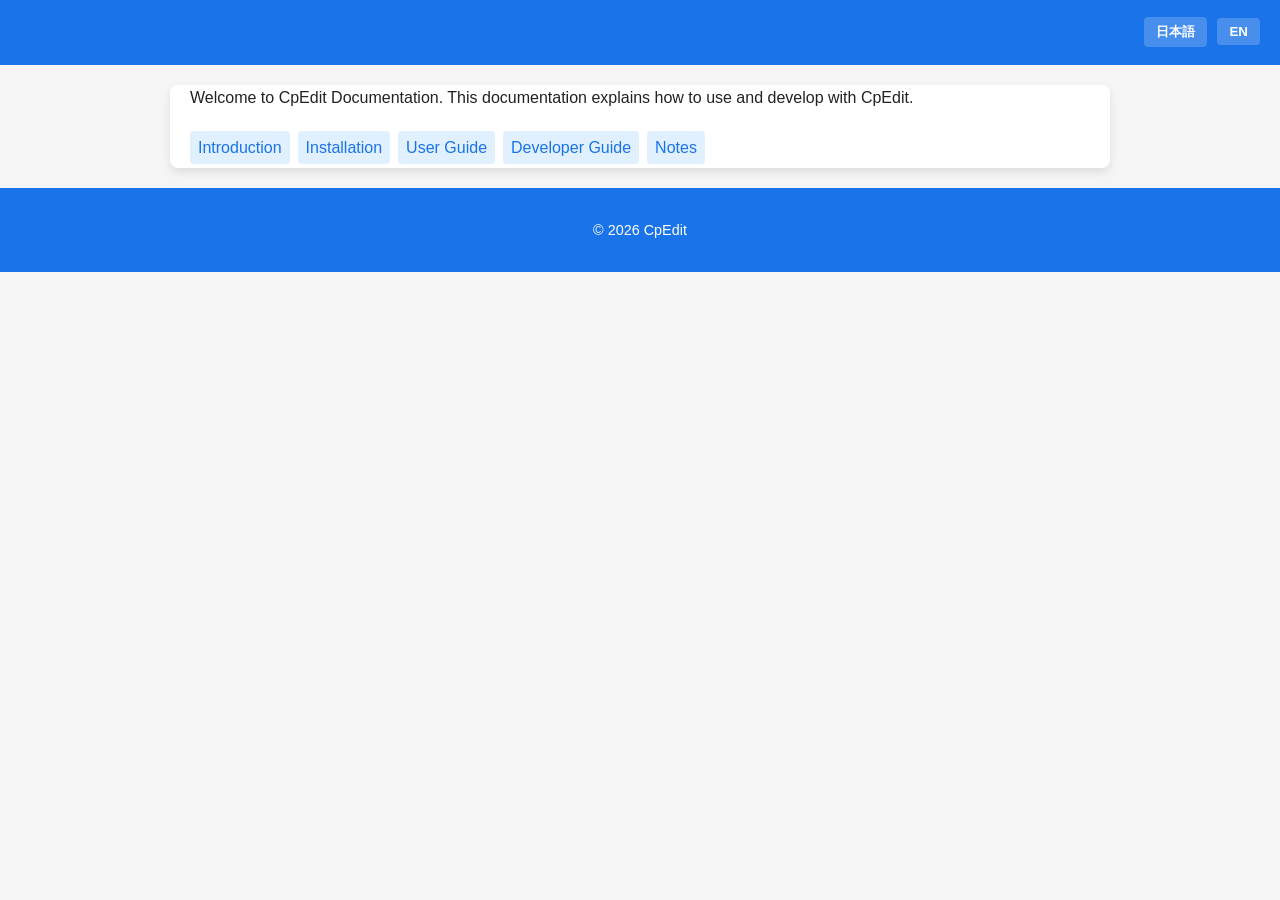
<file: index.html>
<!DOCTYPE html>
<html lang="ja">
<head>
    <meta charset="UTF-8">  
    <title>CpEdit Documentation</title>
    <link rel="stylesheet" href="style.css">
    <script src="script.js" defer></script>
</head>
<body>
    <header>
        <h1>CpEdit Documentation</h1>
        <nav>
            <button onclick="setLanguage('ja')">日本語</button>
            <button onclick="setLanguage('en')">EN</button>
        </nav>
    </header>
    <main>
        <p id="welcome-text"></p>
        <nav id="index-links"></nav>
    </main>
    <footer>
        <p>&copy; 2026 CpEdit</p>
    </footer>
</body>
</html>
</file>
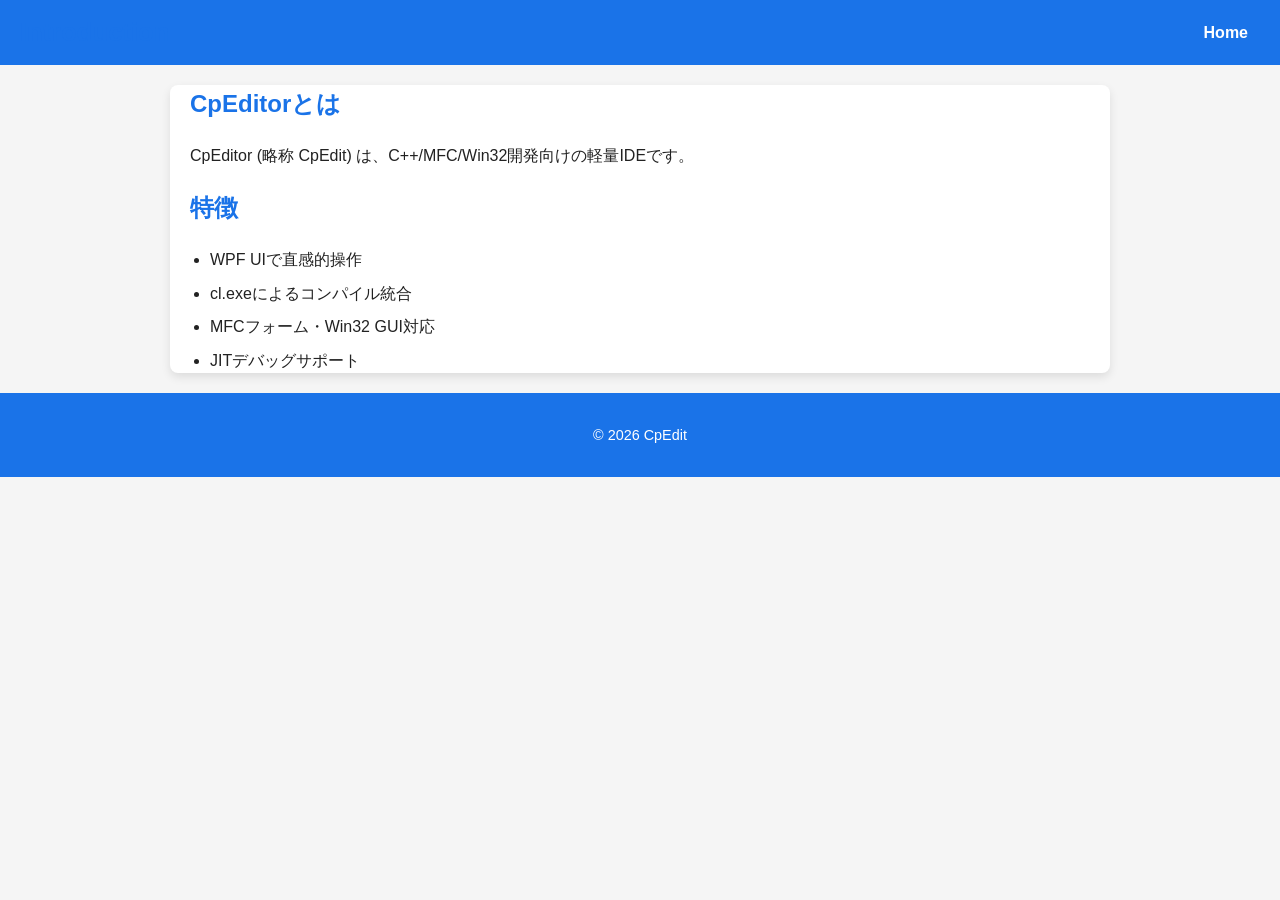
<file: 01_Introduction.html>
<!DOCTYPE html>
<html lang="ja">
<head>
    <meta charset="UTF-8">
    <title>Introduction - CpEdit</title>
    <link rel="stylesheet" href="style.css">
    <script src="script.js" defer></script>
</head>
<body>
    <header>
        <h1>Introduction</h1>
        <nav>
            <a href="index.html">Home</a>
        </nav>
    </header>
    <main>
        <h2>CpEditorとは</h2>
        <p>CpEditor (略称 CpEdit) は、C++/MFC/Win32開発向けの軽量IDEです。</p>

        <h2>特徴</h2>
        <ul>
            <li>WPF UIで直感的操作</li>
            <li>cl.exeによるコンパイル統合</li>
            <li>MFCフォーム・Win32 GUI対応</li>
            <li>JITデバッグサポート</li>
            
        </ul>
    </main>
    <footer>
        <p>&copy; 2026 CpEdit</p>
    </footer>
</body>
</html>
</file>
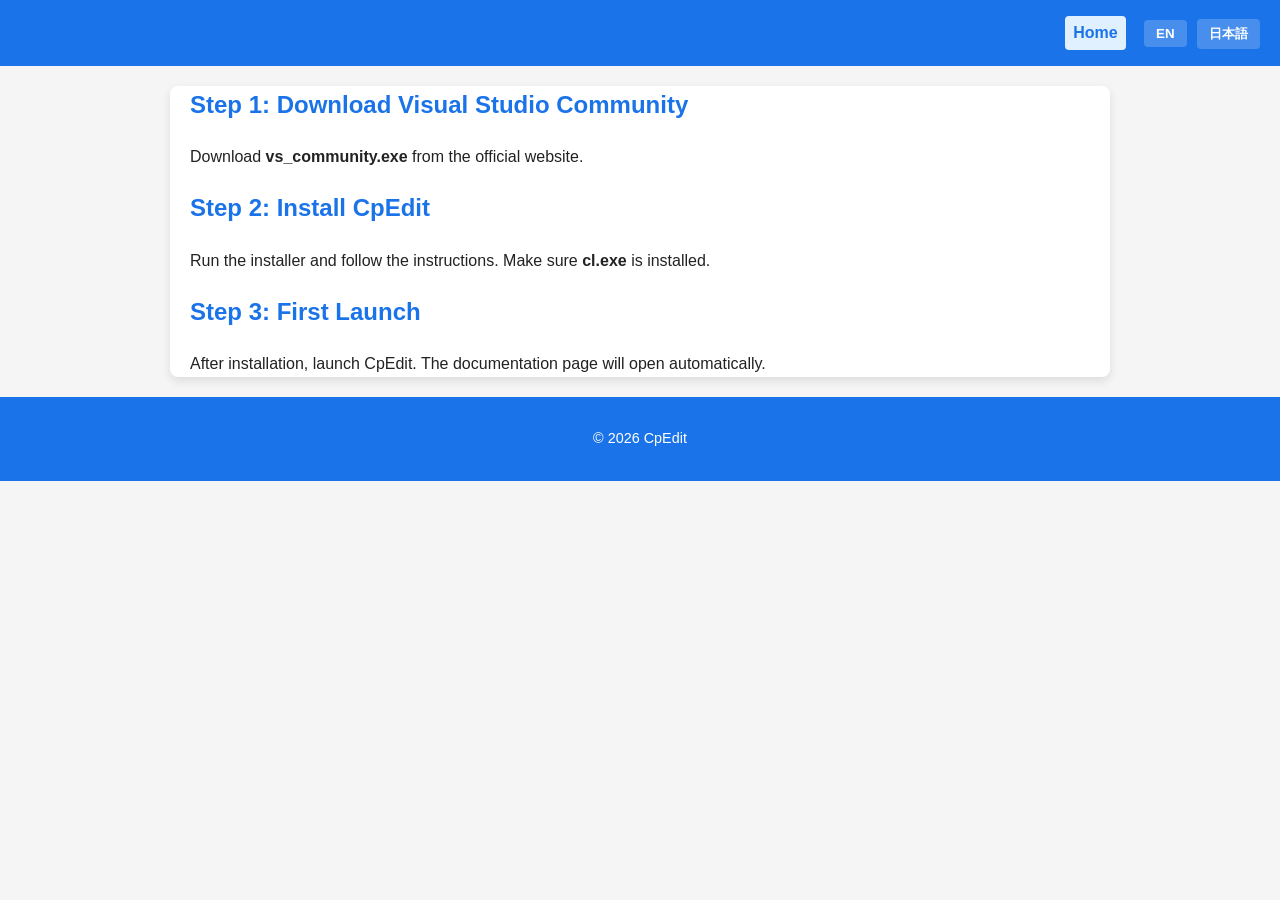
<file: 02_Installation.html>
<!DOCTYPE html>
<html lang="en">
<head>
    <meta charset="UTF-8">
    <title data-i18n="installation">Installation</title>
    <link rel="stylesheet" href="style.css">
    <script src="script.js" defer></script>
</head>
<body>
<header>
    <h1 data-i18n="installation">Installation</h1>
    <nav>
        <a href="index.html" class="page-link">Home</a>
        <button class="lang-btn" data-lang="en">EN</button>
        <button class="lang-btn" data-lang="ja">日本語</button>
    </nav>
</header>
<main>
    <h2>Step 1: Download Visual Studio Community</h2>
    <p>Download <strong>vs_community.exe</strong> from the official website.</p>

    <h2>Step 2: Install CpEdit</h2>
    <p>Run the installer and follow the instructions. Make sure <strong>cl.exe</strong> is installed.</p>

    <h2>Step 3: First Launch</h2>
    <p>After installation, launch CpEdit. The documentation page will open automatically.</p>
</main>
<footer>
    <p>&copy; 2026 CpEdit</p>
</footer>
</body>
</html>
</file>
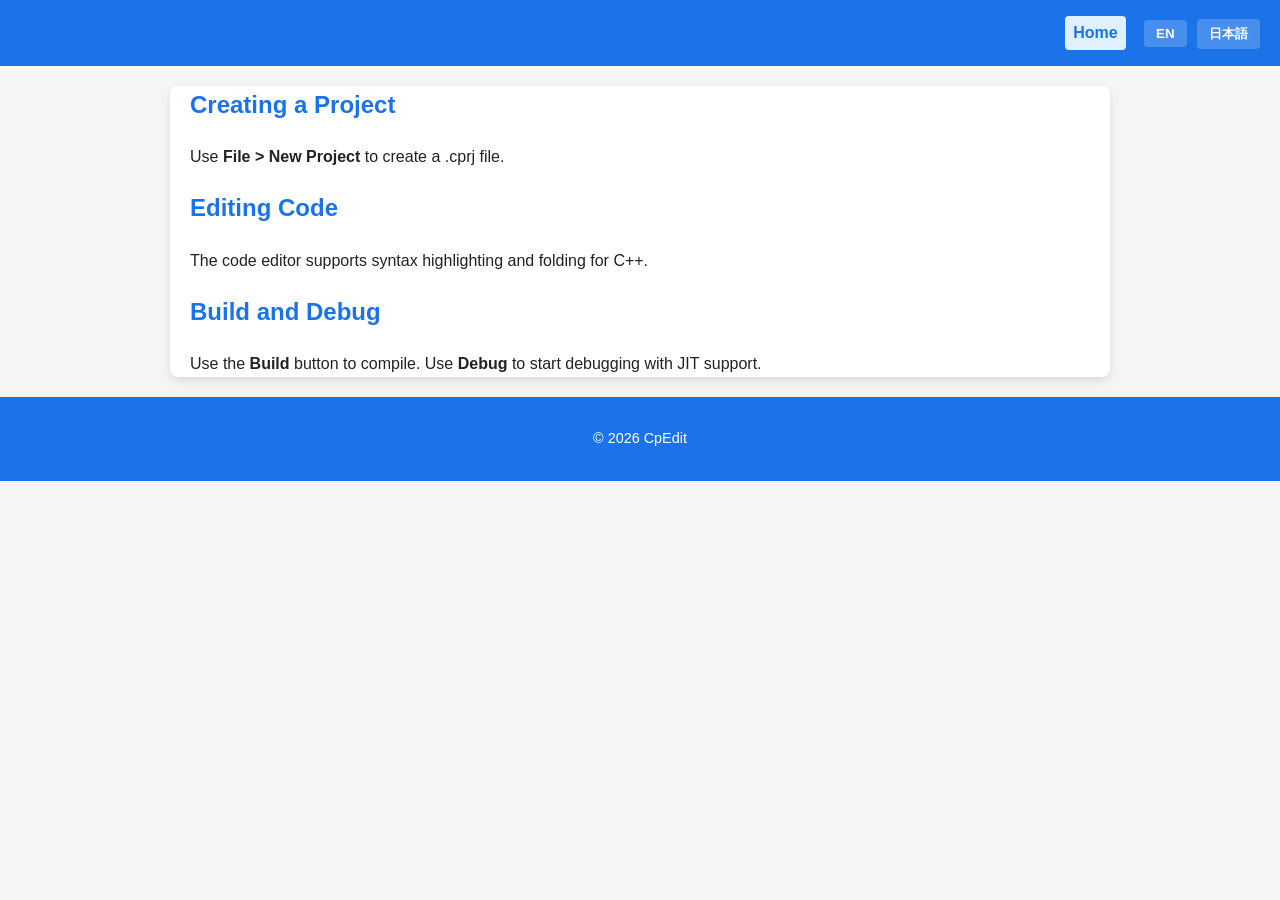
<file: 03_UserGuide.html>
<!DOCTYPE html>
<html lang="en">
<head>
    <meta charset="UTF-8">
    <title data-i18n="userGuide">User Guide</title>
    <link rel="stylesheet" href="style.css">
    <script src="script.js" defer></script>
</head>
<body>
<header>
    <h1 data-i18n="userGuide">User Guide</h1>
    <nav>
        <a href="index.html" class="page-link">Home</a>
        <button class="lang-btn" data-lang="en">EN</button>
        <button class="lang-btn" data-lang="ja">日本語</button>
    </nav>
</header>
<main>
    <h2 data-i18n="creatingProject">Creating a Project</h2>
    <p>Use <strong>File &gt; New Project</strong> to create a .cprj file.</p>

    <h2 data-i18n="editingCode">Editing Code</h2>
    <p>The code editor supports syntax highlighting and folding for C++.</p>

    <h2 data-i18n="buildDebug">Build and Debug</h2>
    <p>Use the <strong>Build</strong> button to compile. Use <strong>Debug</strong> to start debugging with JIT support.</p>
</main>
<footer>
    <p>&copy; 2026 CpEdit</p>
</footer>
</body>
</html>
</file>
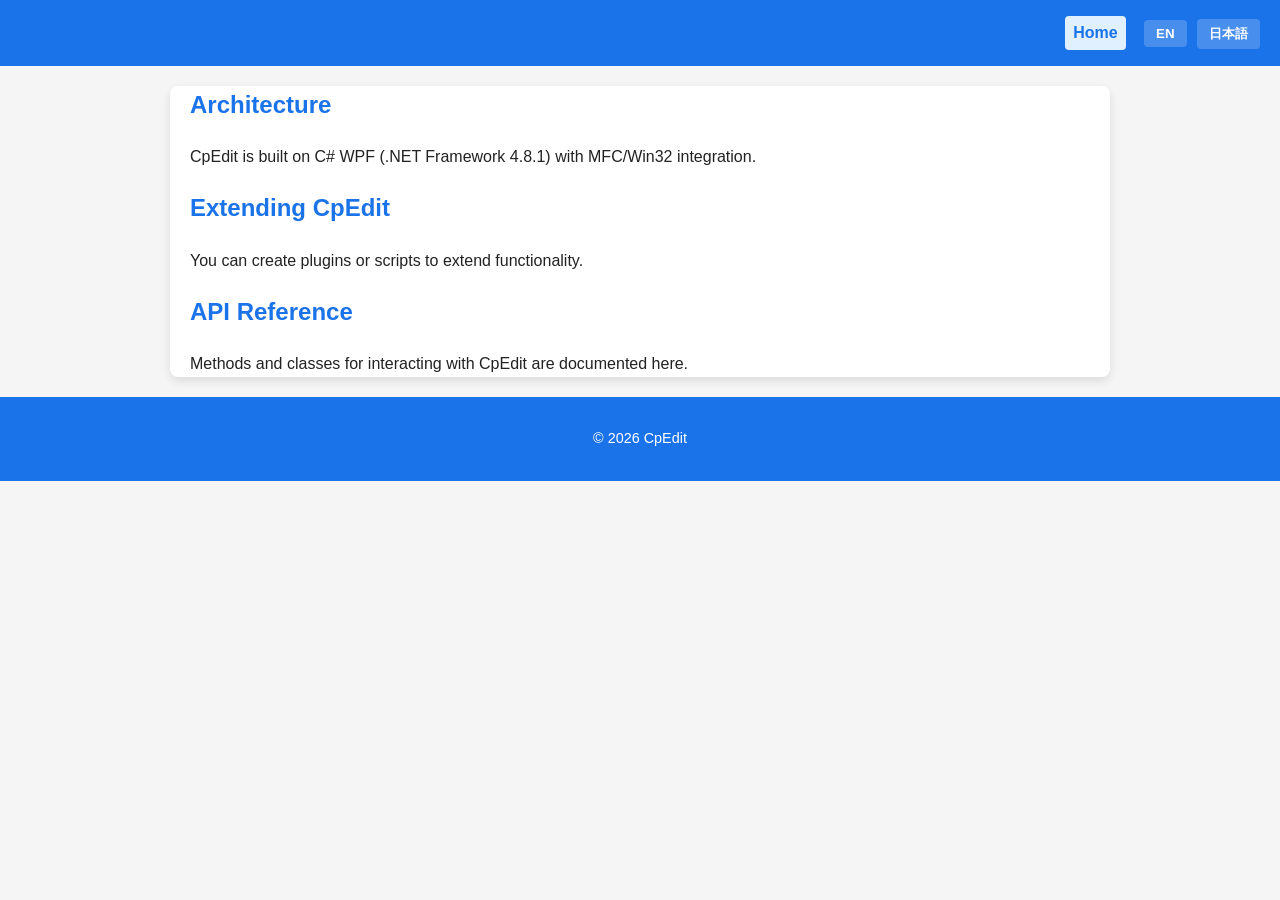
<file: 04_DeveloperGuide.html>
<!DOCTYPE html>
<html lang="en">
<head>
    <meta charset="UTF-8">
    <title data-i18n="developerGuide">Developer Guide</title>
    <link rel="stylesheet" href="style.css">
    <script src="script.js" defer></script>
</head>
<body>
<header>
    <h1 data-i18n="developerGuide">Developer Guide</h1>
    <nav>
        <a href="index.html" class="page-link">Home</a>
        <button class="lang-btn" data-lang="en">EN</button>
        <button class="lang-btn" data-lang="ja">日本語</button>
    </nav>
</header>
<main>
    <h2>Architecture</h2>
    <p>CpEdit is built on C# WPF (.NET Framework 4.8.1) with MFC/Win32 integration.</p>

    <h2>Extending CpEdit</h2>
    <p>You can create plugins or scripts to extend functionality.</p>

    <h2>API Reference</h2>
    <p>Methods and classes for interacting with CpEdit are documented here.</p>
</main>
<footer>
    <p>&copy; 2026 CpEdit</p>
</footer>
</body>
</html>
</file>
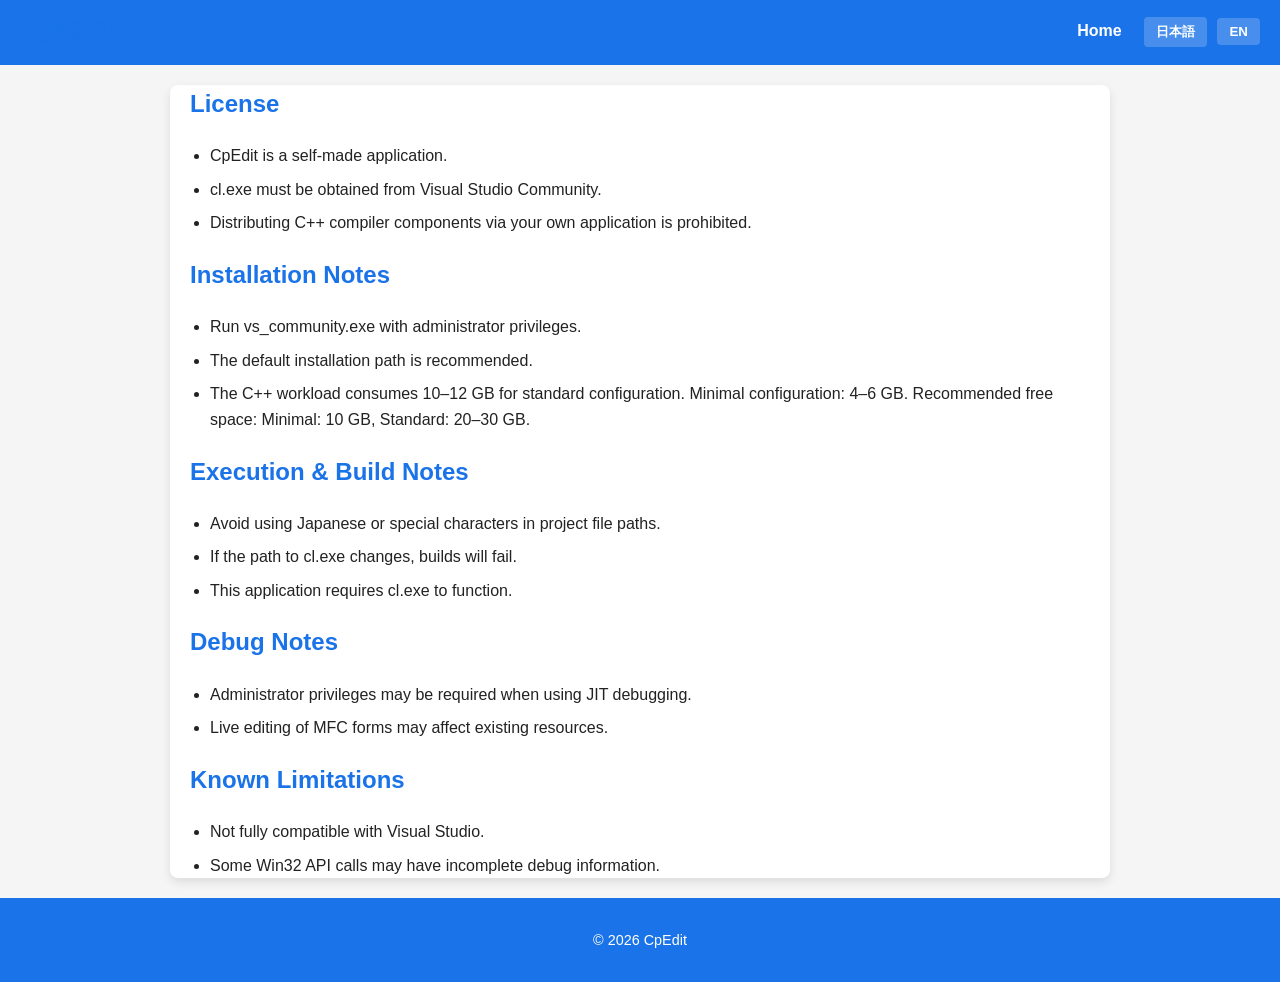
<file: 05_Notes.html>
<!DOCTYPE html>
<html lang="ja">
<head>
    <meta charset="UTF-8">
    <title>注意事項 - CpEdit</title>
    <link rel="stylesheet" href="style.css">
    <script src="script.js" defer></script>
</head>
<body>
    <header>
        <h1>注意事項</h1>
        <nav>
            <a href="index.html">Home</a>
            <button onclick="setLanguage('ja')">日本語</button>
            <button onclick="setLanguage('en')">EN</button>
        </nav>
    </header>
    <main>
        <h2 id="license-title">ライセンス関連</h2>
        <ul id="license-list"></ul>

        <h2 id="installation-title">インストール時の注意</h2>
        <ul id="installation-list"></ul>

        <h2 id="execution-title">実行・ビルド時の注意</h2>
        <ul id="execution-list"></ul>

        <h2 id="debug-title">デバッグ関連</h2>
        <ul id="debug-list"></ul>

        <h2 id="limitations-title">既知の制限</h2>
        <ul id="limitations-list"></ul>
    </main>
    <footer>
        <p>&copy; 2026 CpEdit</p>
    </footer>
</body>
</html>
</file>
<file: style.css>
/* ====================================================== */
/* CpEdit Documentation 共通スタイル (Style.css)       */
/* ====================================================== */

body {
    font-family: "Segoe UI", "Yu Gothic", sans-serif;
    margin: 0;
    padding: 0;
    line-height: 1.6;
    background-color: #f5f5f5;
    color: #222;
}

header {
    background-color: #1a73e8;
    color: #fff;
    padding: 12px 20px;
    display: flex;
    align-items: center;
    justify-content: space-between;
}

header h1 {
    margin: 0;
    font-size: 1.6rem;
}

header nav button {
    background-color: #ffffff33;
    border: none;
    padding: 6px 12px;
    margin-left: 6px;
    color: #fff;
    cursor: pointer;
    border-radius: 4px;
    font-weight: bold;
    transition: background-color 0.3s ease;
}

header nav button:hover {
    background-color: #ffffff66;
}

header nav a {
    color: #fff;
    text-decoration: none;
    margin-right: 12px;
    font-weight: bold;
}

main {
    max-width: 900px;
    margin: 20px auto;
    padding: 0 20px;
    background-color: #fff;
    border-radius: 8px;
    box-shadow: 0 4px 10px rgba(0,0,0,0.1);
    opacity: 1;
    transition: opacity 0.4s ease;
}

/* フェードアウト用クラス */
main.fade-out {
    opacity: 0;
}

h1, h2 {
    color: #1a73e8;
}

ul {
    margin-left: 20px;
    padding-left: 0;
}

li {
    margin-bottom: 8px;
}

footer {
    text-align: center;
    padding: 16px;
    background-color: #1a73e8;
    color: #fff;
    margin-top: 20px;
    font-size: 0.9rem;
}

/* ページリンクスタイル */
a.page-link {
    display: inline-block;
    margin: 4px 8px 4px 0;
    padding: 4px 8px;
    background-color: #e1f0ff;
    color: #1a73e8;
    text-decoration: none;
    border-radius: 4px;
    transition: background-color 0.2s ease;
}

a.page-link:hover {
    background-color: #cfe4ff;
}

/* レスポンシブ対応 */
@media (max-width: 600px) {
    main {
        margin: 10px;
        padding: 10px;
    }
    header {
        flex-direction: column;
        align-items: flex-start;
    }
    header nav button {
        margin-left: 0;
        margin-top: 6px;
    }
}

/* アニメーションでの表示切替 */
main.visible {
    opacity: 1;
}
</file>
